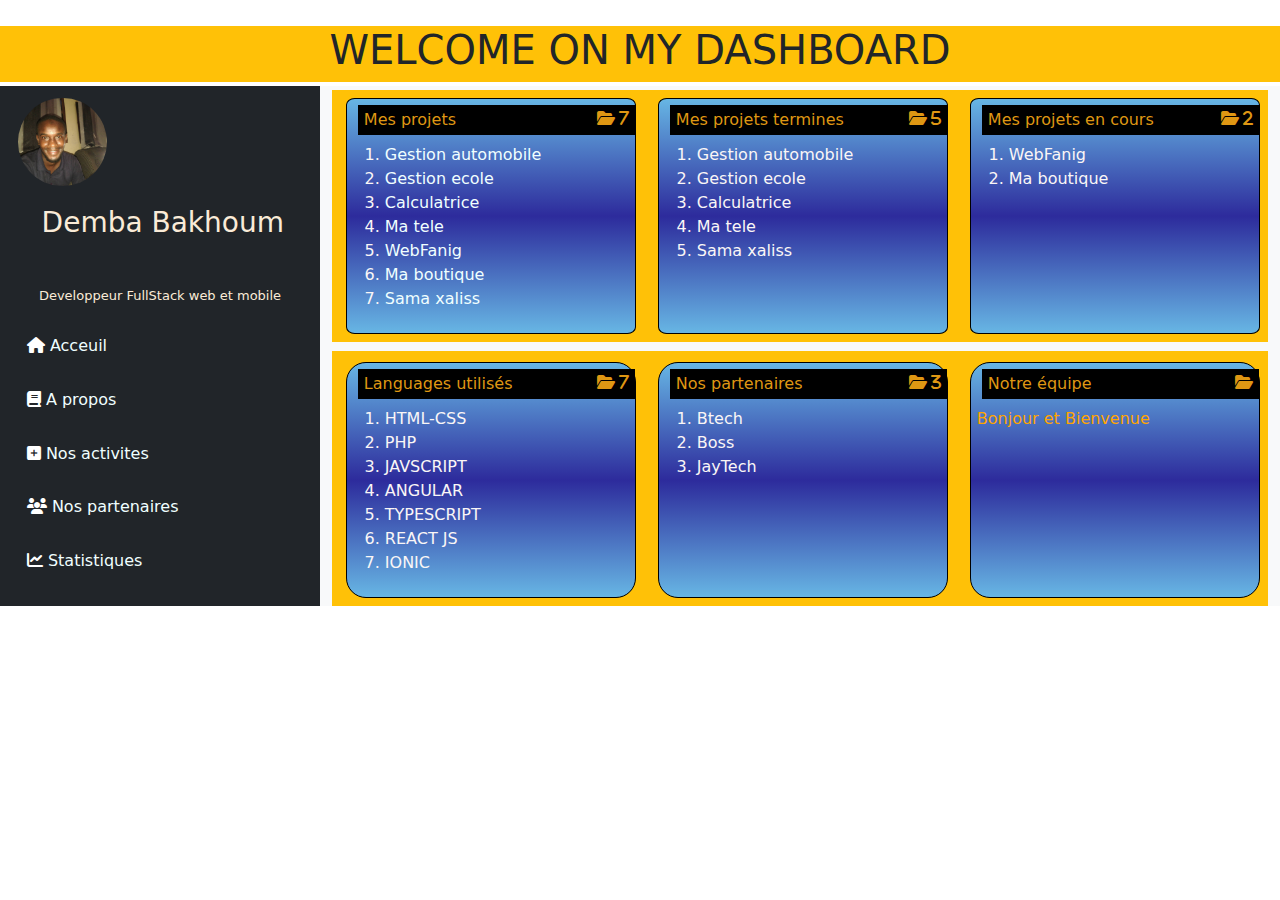
<file: index.html>
<!DOCTYPE html>
<html lang="en">
    <head>
        <meta charset="UTF-8">
        <meta name="viewport" content="width=device-width, initial-scale=1.0">
        <link rel="stylesheet"
            href="https://cdn.jsdelivr.net/npm/bootstrap@5.3.2/dist/css/bootstrap.min.css">
        <link rel="stylesheet"
            href="https://cdnjs.cloudflare.com/ajax/libs/font-awesome/6.5.2/css/all.min.css">
        <script defer
            src="https://cdn.jsdelivr.net/npm/bootstrap@5.3.2/dist/js/bootstrap.min.js"></script>
        <link rel="stylesheet" href="assets/css/index.css">
        <title>Dashborad</title>
    </head>
    <body>
        <div class="container-fluid ">
            <div class="row bg-warning text-center"><h1>WELCOME ON MY
                    DASHBOARD</h1></div>
            <div class="row tout mt-1 pb-1">
                <div class="menu col-md-3 col-sm-4 bg-dark">
                    <p class="bg-dark float-end text-light mt-2">
                        <img src="assets/img/moi.jpg"
                            style="width:30%;margin-left:2%"
                            class="rounded-circle mt-1 mb-1" alt="Ma photo">
                        <h3 class="nom d-block">Demba Bakhoum
                        </h3><br>
                        <h5 class="ml-0 mt-3 d-block text-center" style="font-size: small;">Developpeur FullStack web et mobile
                        </h5>
                    </p>
                    <div class="menu-items"><i class="fa fa-home"></i> <a
                            href="index.html">Acceuil </a></div>
                    <div class="menu-items"><i class="fa fa-book"></i> <a
                            href="#">A propos</a></div>
                    <div class="menu-items"><i class="fa fa-plus-square"></i> <a
                            href="#">Nos activites</a></div>
                    <div class="menu-items"><i class="fa fa-users"></i> <a
                            href="#">Nos
                            partenaires</a></div>
                    <div class="menu-items"><i class="fa fa-line-chart"></i> <a
                            href="src/statistiques.html">Statistiques</a></div>
                            <!-- <div class="menu-items"><i class="fa fa-line-chart"></i> <a
                                href="src/nav.html">Dashbord 2</a></div> -->
                </div>
                <div class="dash col-md-9 col-sm-8 bg-light mt-0">
                    <div class="scroller" >
                        <div class="row1 mt-1">
                            <div class="col bg-warning p-2">
                                <card class="card pl-3" style="background-image: linear-gradient(rgb(103, 182, 228),rgb(45, 43, 156),rgb(103, 182, 228))">
                                    <card-header>
                                        <h6>Mes projets <i
                                                class="fa-solid fa-folder-open float-end">
                                                7</i></h6>
                                    </card-header>
                                    <card-body>
                                        <ol>
                                            <li><a href="https://blocv.xyz" class="projets">Gestion automobile</a></li>
                                            <li><a href="http://localhost/Mes%20r%C3%A9alisations/Mon-ecole/" class="projets">Gestion ecole</a></li>
                                            <li><a href="https://calculatrice.blocv.xyz" class="projets">Calculatrice</a></li>
                                            <li><a href="http://localhost/Ma%20tele/" class="projets">Ma tele</a></li>
                                            <li><a href="#" class="projets">WebFanig</a></li>
                                            <li><a href="https://jaytech.blocv.xyz" class="projets">Ma boutique</a></li>
                                            <li><a href="https://mobile.blocv.xyz" class="projets">Sama xaliss</a></li>
                                        </ol>
                                    </card-body>
                                </card>
                            </div>
                            <div class="col bg-warning p-2 ml-1" >
                                <card class="card pl-3" style="background-image: linear-gradient(rgb(103, 182, 228),rgb(45, 43, 156),rgb(103, 182, 228))">
                                    <card-header>
                                        <h6>Mes projets termines <i
                                                class="fa-solid fa-folder-open float-end">
                                                5</i></h6>
                                    </card-header>
                                    <card-body>
                                        <ol>
                                            <li>Gestion automobile</li>
                                            <li>Gestion ecole</li>
                                            <li>Calculatrice</li>
                                            <li>Ma tele</li>
                                            <li>Sama xaliss</li>

                                        </ol>
                                    </card-body>
                                </card>
                            </div>
                            <div class="col bg-warning p-2 ml-1">
                                <card class="card pl-3" style="background-image: linear-gradient(rgb(103, 182, 228),rgb(45, 43, 156),rgb(103, 182, 228))">
                                    <card-header>
                                        <h6>Mes projets en cours <i
                                                class="fa-solid fa-folder-open float-end">
                                                2</i></h6>
                                    </card-header>
                                    <card-body>
                                        <ol>
                                            <li>WebFanig</li>
                                            <li>Ma boutique</li>
                                        </ol>
                                    </card-body>
                                </card>
                            </div>
                        </div>
                        <div class="row2">
                            <div class="col bg-warning p-2">
                                <card class="card pl-3" style="background-image: linear-gradient(rgb(103, 182, 228),rgb(45, 43, 156),rgb(103, 182, 228))">
                                    <card-header>
                                        <h6>Languages utilisés <i
                                                class="fa-solid fa-folder-open float-end">
                                                7</i></h6>
                                    </card-header>
                                    <card-body>
                                        <ol>
                                            <li>HTML-CSS</li>
                                            <li>PHP</li>
                                            <li>JAVSCRIPT</li>
                                            <li>ANGULAR</li>
                                            <li>TYPESCRIPT</li>
                                            <li>REACT JS</li>
                                            <li>IONIC</li>
                                        </ol>
                                    </card-body>
                                </card>
                            </div>
                            <div class="col bg-warning p-2 ml-1">
                                <card class="card pl-3" style="background-image: linear-gradient(rgb(103, 182, 228),rgb(45, 43, 156),rgb(103, 182, 228))">
                                    <card-header>
                                        <h6>Nos partenaires <i
                                                class="fa-solid fa-folder-open float-end">
                                                3</i></h6>
                                    </card-header>
                                    <card-body>
                                        <ol>
                                            <li>Btech</li>
                                            <li>Boss</li>
                                            <li>JayTech</li>
                                        </ol>
                                    </card-body>
                                </card>
                            </div>
                            <div class="col bg-warning p-2 ml-1">
                                <card class="card pl-3" style="background-image: linear-gradient(rgb(103, 182, 228),rgb(45, 43, 156),rgb(103, 182, 228))">
                                    <card-header>
                                        <h6>Notre équipe <i
                                                class="fa-solid fa-folder-open float-end"></i></h6>
                                    </card-header>
                                    <card-body>
                                        Bonjour et Bienvenue
                                    </card-body>
                                </card>
                            </div>
                        </div>
                    </div>
                </div>
            </div>

        </div>
    </body>
</html>
</file>
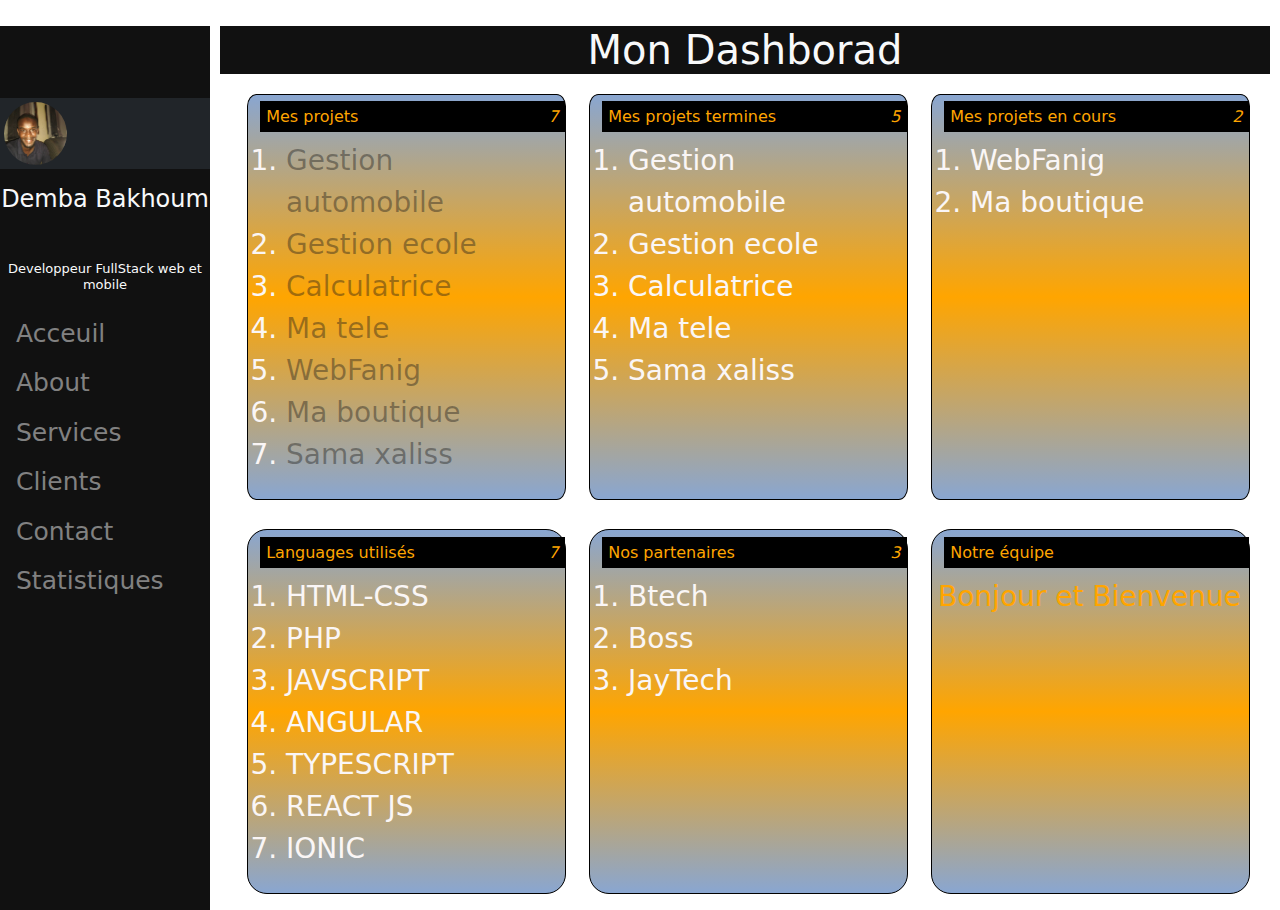
<file: src/nav.html>
<!DOCTYPE html>
<html>
    <head>
        <meta name="viewport" content="width=device-width, initial-scale=1">
        <link rel="stylesheet" href="../assets/css/index.css">
        <link rel="stylesheet" href="../assets/css/nav.css">
        <link rel="stylesheet"
            href="https://cdn.jsdelivr.net/npm/bootstrap@5.3.2/dist/css/bootstrap.min.css">
        <script defer
            src="https://cdn.jsdelivr.net/npm/bootstrap@5.3.2/dist/js/bootstrap.min.js"></script>
    </head>
    <body>
        <div class="container-fluid">            
            <div class="sidenav">
                <p class="bg-dark float-end text-light mt-2">
                    <img src="../assets/img/moi.jpg"
                        style="width:30%;margin-left:2%"
                        class="rounded-circle mt-1 mb-1" alt="Ma photo">
                    <h4 class="text-center d-block text-light">Demba Bakhoum
                    </h4><br>
                    <h5 class="ml-0 mt-3 d-block text-center text-light" style="font-size: small;">Developpeur FullStack web et mobile
                    </h5>
                </p>
                <a href="../index.html">Acceuil</a>
                <a href="#about">About</a>
                <a href="#services">Services</a>
                <a href="#clients">Clients</a>
                <a href="#contact">Contact</a>
                <a href="statistiques.html">Statistiques</a>
            </div>

            <div class="main mb-2">
                <div class="row">
                    <h1 class="text-light">Mon Dashborad</h1>
                </div>
                <div class="row1 mt-1">
                    <div class="col p-2">
                        <div class="card pl-3">
                            <card-header>
                                <h6>Mes projets <i
                                        class="fa-solid fa-folder-open float-end">
                                        7</i></h6>
                            </card-header>
                            <card-body>
                                <ol>
                                    <li><a href="https://blocv.xyz" class="projets">Gestion automobile</a></li>
                                    <li><a href="http://localhost/Mes%20r%C3%A9alisations/Mon-ecole/" class="projets">Gestion ecole</a></li>
                                    <li><a href="https://calculatrice.blocv.xyz" class="projets">Calculatrice</a></li>
                                    <li><a href="http://localhost/Ma%20tele/" class="projets">Ma tele</a></li>
                                    <li><a href="#" class="projets">WebFanig</a></li>
                                    <li><a href="https://jaytech.blocv.xyz" class="projets">Ma boutique</a></li>
                                    <li><a href="https://mobile.blocv.xyz" class="projets">Sama xaliss</a></li>
                                </ol>
                            </card-body>
                        </div>
                    </div>
                    <div class="col p-2 ml-1">
                        <div class="card pl-3">
                            <card-header>
                                <h6>Mes projets termines <i
                                        class="fa-solid fa-folder-open float-end">
                                        5</i></h6>
                            </card-header>
                            <card-body>
                                <ol>
                                    <li>Gestion automobile</li>
                                    <li>Gestion ecole</li>
                                    <li>Calculatrice</li>
                                    <li>Ma tele</li>
                                    <li>Sama xaliss</li>

                                </ol>
                            </card-body>
                        </div>
                    </div>
                    <div class="col p-2 ml-1">
                        <div class="card pl-3" >
                            <card-header>
                                <h6>Mes projets en cours <i
                                        class="fa-solid fa-folder-open float-end">
                                        2</i></h6>
                            </card-header>
                            <card-body>
                                <ol>
                                    <li>WebFanig</li>
                                    <li>Ma boutique</li>
                                </ol>
                            </card-body>
                        </div>
                    </div>
                </div>
                <div class="row2 pb-2">
                    <div class="col p-2">
                        <div class="card pl-3">
                            <card-header>
                                <h6>Languages utilisés <i
                                        class="fa-solid fa-folder-open float-end">
                                        7</i></h6>
                            </card-header>
                            <card-body>
                                <ol>
                                    <li>HTML-CSS</li>
                                    <li>PHP</li>
                                    <li>JAVSCRIPT</li>
                                    <li>ANGULAR</li>
                                    <li>TYPESCRIPT</li>
                                    <li>REACT JS</li>
                                    <li>IONIC</li>
                                </ol>
                            </card-body>
                        </div>
                    </div>
                    <div class="col p-2 ml-1">
                        <div class="card pl-3">
                            <card-header>
                                <h6>Nos partenaires <i
                                        class="fa-solid fa-folder-open float-end">
                                        3</i></h6>
                            </card-header>
                            <card-body>
                                <ol>
                                    <li>Btech</li>
                                    <li>Boss</li>
                                    <li>JayTech</li>
                                </ol>
                            </card-body>
                        </div>
                    </div>
                    <div class="col p-2 ml-1">
                        <div class="card pl-3">
                            <card-header>
                                <h6>Notre équipe <i
                                        class="fa-solid fa-folder-open float-end"></i></h6>
                            </card-header>
                            <card-body>
                                Bonjour et Bienvenue
                            </card-body>
                        </div>
                    </div>
                </div>
            </div>

        </div>

    </body>
</html>
</file>
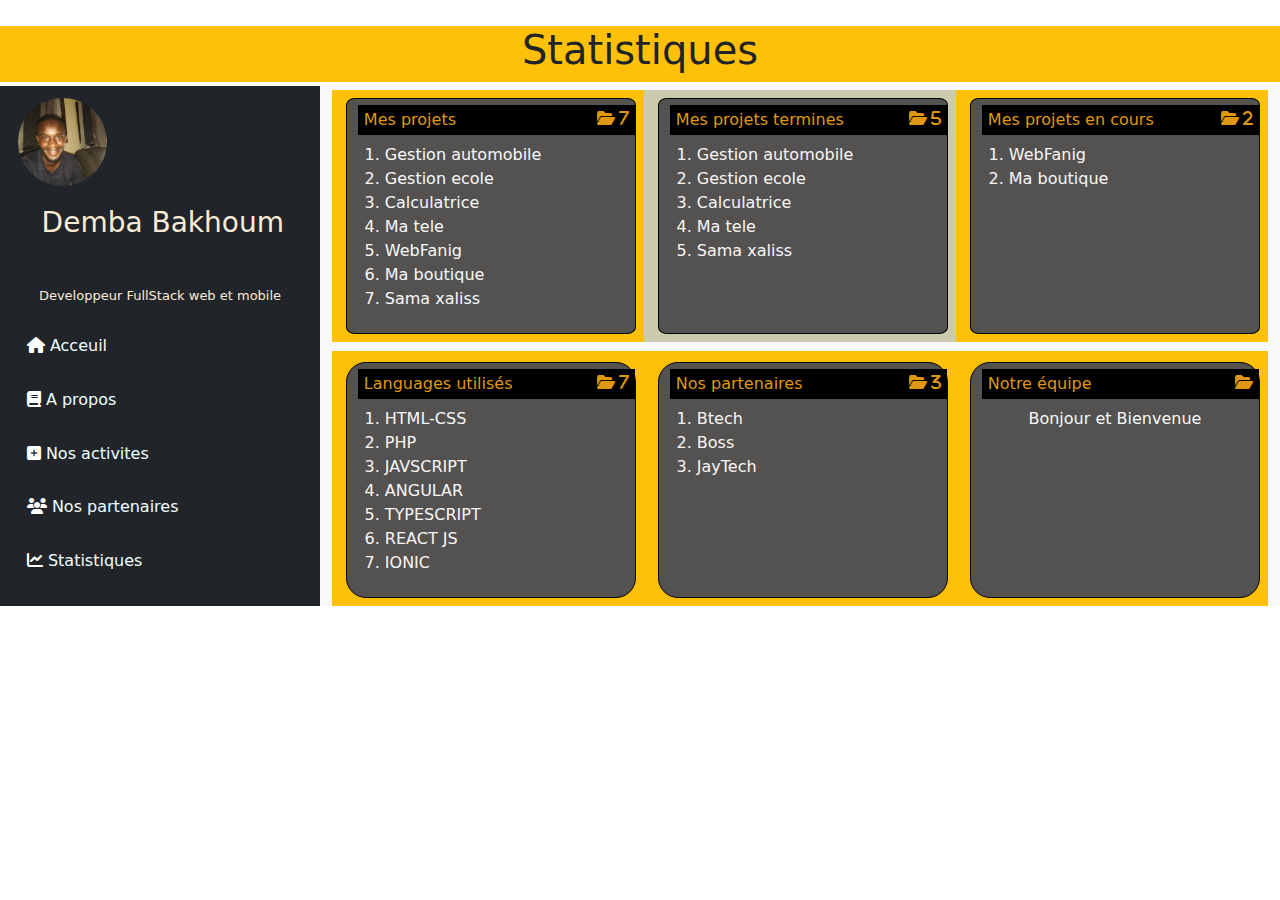
<file: src/statistiques.html>
<!DOCTYPE html>
<html lang="en">
    <head>
        <meta charset="UTF-8">
        <meta name="viewport" content="width=device-width, initial-scale=1.0">
        <link rel="stylesheet"
            href="https://cdn.jsdelivr.net/npm/bootstrap@5.3.2/dist/css/bootstrap.min.css">
        <link rel="stylesheet"
            href="https://cdnjs.cloudflare.com/ajax/libs/font-awesome/6.5.2/css/all.min.css">
        <script defer
            src="https://cdn.jsdelivr.net/npm/bootstrap@5.3.2/dist/js/bootstrap.min.js"></script>
        <link rel="stylesheet" href="../assets/css/index.css">
        <title>Dashborad</title>
    </head>
    <body>
        <div class="container-fluid ">
            <div class="row bg-warning text-center"><h1>Statistiques</h1></div>
            <div class="row tout mt-1 pb-1">
                <div class="menu col-md-3 col-sm-4 bg-dark">
                    <p class="bg-dark float-end text-light mt-2">
                        <img src="../assets/img/moi.jpg"
                            style="width:30%;margin-left:2%"
                            class="rounded-circle mt-1 mb-1" alt="Ma photo">
                        <h3 class="nom d-block">Demba Bakhoum
                        </h3><br>
                        <h5 class="ml-0 mt-3 d-block text-center" style="font-size: small;">Developpeur FullStack web et mobile
                        </h5>
                    </p>
                    <div class="menu-items"><i class="fa fa-home"></i> <a
                            href="../index.html">Acceuil </a></div>
                    <div class="menu-items"><i class="fa fa-book"></i> <a
                            href="#">A propos</a></div>
                    <div class="menu-items"><i class="fa fa-plus-square"></i> <a
                            href="#">Nos activites</a></div>
                    <div class="menu-items"><i class="fa fa-users"></i> <a
                            href="#">Nos
                            partenaires</a></div>
                    <div class="menu-items"><i class="fa fa-line-chart"></i> <a
                            href="statistiques.html">Statistiques</a></div>
                </div>
                <div class="dash col-md-9 col-sm-8 bg-light mt-0">
                    <div class="scroller" >
                        <div class="row1 mt-1">
                            <div class="col bg-warning p-2">
                                <card class=" card pl-3">
                                    <card-header>
                                        <h6>Mes projets <i
                                                class="fa-solid fa-folder-open float-end">
                                                7</i></h6>
                                    </card-header>
                                    <card-body>
                                        <ol class="text-light">
                                            <li><a href="https://blocv.xyz" class="projets text-light">Gestion automobile</a></li>
                                            <li><a href="http://localhost/Mes%20r%C3%A9alisations/Mon-ecole/" class="projets text-light">Gestion ecole</a></li>
                                            <li><a href="https://calculatrice.blocv.xyz" class="projets text-light">Calculatrice</a></li>
                                            <li><a href="http://localhost/Ma%20tele/" class="projets text-light">Ma tele</a></li>
                                            <li><a href="#" class="projets text-light">WebFanig</a></li>
                                            <li><a href="https://jaytech.blocv.xyz" class="projets text-light">Ma boutique</a></li>
                                            <li><a href="https://mobile.blocv.xyz" class="projets text-light">Sama xaliss</a></li>
                                        </ol>
                                    </card-body>
                                </card>
                            </div>
                            <div class="col p-2 ml-1" style="background-color: rgb(202, 202, 172);">
                                <card class="card pl-3">
                                    <card-header>
                                        <h6>Mes projets termines <i
                                                class="fa-solid fa-folder-open float-end">
                                                5</i></h6>
                                    </card-header>
                                    <card-body>
                                        <ol>
                                            <li>Gestion automobile</li>
                                            <li>Gestion ecole</li>
                                            <li>Calculatrice</li>
                                            <li>Ma tele</li>
                                            <li>Sama xaliss</li>

                                        </ol>
                                    </card-body>
                                </card>
                            </div>
                            <div class="col bg-warning p-2 ml-1">
                                <card class="card pl-3">
                                    <card-header>
                                        <h6>Mes projets en cours <i
                                                class="fa-solid fa-folder-open float-end">
                                                2</i></h6>
                                    </card-header>
                                    <card-body>
                                        <ol>
                                            <li>WebFanig</li>
                                            <li>Ma boutique</li>
                                        </ol>
                                    </card-body>
                                </card>
                            </div>
                        </div>
                        <div class="row2">
                            <div class="col bg-warning p-2">
                                <card class="card pl-3">
                                    <card-header>
                                        <h6>Languages utilisés <i
                                                class="fa-solid fa-folder-open float-end">
                                                7</i></h6>
                                    </card-header>
                                    <card-body>
                                        <ol>
                                            <li>HTML-CSS</li>
                                            <li>PHP</li>
                                            <li>JAVSCRIPT</li>
                                            <li>ANGULAR</li>
                                            <li>TYPESCRIPT</li>
                                            <li>REACT JS</li>
                                            <li>IONIC</li>
                                        </ol>
                                    </card-body>
                                </card>
                            </div>
                            <div class="col bg-warning p-2 ml-1">
                                <card class="card pl-3">
                                    <card-header>
                                        <h6>Nos partenaires <i
                                                class="fa-solid fa-folder-open float-end">
                                                3</i></h6>
                                    </card-header>
                                    <card-body>
                                        <ol>
                                            <li>Btech</li>
                                            <li>Boss</li>
                                            <li>JayTech</li>
                                        </ol>
                                    </card-body>
                                </card>
                            </div>
                            <div class="col bg-warning p-2 ml-1">
                                <card class="card pl-3 text-light">
                                    <card-header>
                                        <h6>Notre équipe <i
                                                class="fa-solid fa-folder-open float-end"></i></h6>
                                    </card-header>
                                    <card-body class="text-center">
                                        Bonjour et Bienvenue
                                    </card-body>
                                </card>
                            </div>
                        </div>
                    </div>
                </div>
            </div>

        </div>
    </body>
</html>
</file>
<file: assets/css/index.css>
.container-fluid{
    height:400px;
}
.menu-items{
    background-color:none;
    color:white;
    padding: 5%;
}
a{
    text-decoration: none;
    color:azure;
}
.card{
    border: 1px solid black;
}
h6{
    color:rgb(223, 151, 19);
    background-color: black;
    margin-left: 2%;
    width:100%;
    padding: 2%;
}
.row2{
    margin-top: 1%;
}
/* Responsivité téléphone */
@media screen and (max-width:450px){
    .container-fluid{
        margin-top: 2%;
        display: block;
        justify-content:flex-start;
    }
    .projets{
        color:rgb(44, 25, 25);
    }
    ol li{
        color:white;
    }
    .menu-items{
        background-color: rgb(17, 16, 16);
        color:rgb(155, 153, 153);
        font-size: small;
        padding: 5%;
    }
    /* .menu{
        width:250px;
    } */
    h1{
        font-size: large;
        font-family: 'Arial Narrow Bold', sans-serif;
        padding-top: 4%;
    }
    h6{
        font-size: smaller;
    }
    .row1,.col{
        display: block;
        color: black;
    }
    .row2,.col{
        display: block;
    }
    .card{
        margin:auto;
        width: 100%;
        color:rgb(29, 29, 28);
        display:flex;
        border-radius: 20px;
        padding: 2%;
        border: 1px solid black;
        display: flex;
        background-image: linear-gradient(blue,rgb(6, 73, 90),blue)
    }
    .row2{
        margin-top: 3%;
    }
    /* .card{
        margin-left: 2%;
        border-radius: 20px;
        width: 80%;
        display: flex;
        border: 1px solid black;
        padding: 2%;
        color:orange;
        display: flex;
    } */
    h3,h5{
        color:antiquewhite;
    }
    img{
        width: 30%;
        float: inline-start;
        background-color: transparent;
    }

    .nom{
        margin-left: 10%;
    }
} 
/* Responsivité tablette */
@media screen and(max-width:575px){
    .container-fluid{
        margin-top: 2%;
        display: block;
    }
    h3,h5{
        color:antiquewhite;
    }
    .scroller{
        height: 250px;
        overflow-y: scroll;
        scrollbar-color: rebeccapurple green;
        scrollbar-width: thin;
      }
      .projets{
        color: black;
      }
      
    ol li{
        color:rgb(158, 156, 156);
    }
    .row1,.col{
        display: flex;
    }
    .row2,.col{
        display: flex;
    }
    .row1 .col .card{
        margin-left: 2%;
        width: 100%;
        border-radius: 20px;
        padding: 2%;
        display:flex;
        border: 1px solid black;
        color:rgb(248, 248, 248);
        display:flex;
    }
    h6{
        font-size: small;
    }
    .row2 .col .card{
        margin-left: 2%;
        margin-top: 1%;
        width: 200px;
        border-radius: 20px;
        border: 1px solid black;
        border-radius: 20px;
        padding: 2%;
        display: flex;
        color:rgb(245, 244, 243);
        display: flex;
        background-color: rgb(83, 82, 80);
    }
    .nom{
        margin-left: 50%;
    }
}
/* Responsivité ordinateur */
@media screen and(max-width:775px){
    .container-fluid{
        margin-top: 2%;
        display: block;
    }
    h3,h5{
        color:antiquewhite;
    }
    .scroller{
        height: 250px;
        overflow-y: scroll;
        scrollbar-color: rebeccapurple green;
        scrollbar-width: thin;
      }
      .projets{
        color: black;
      }
      
    ol li{
        color:white;
    }
    .row1,.col{
        display: flex;
    }
    .row2,.col{
        display: flex;
    }
    .row1 .col .card{
        margin-left: 2%;
        width: 100%;
        border-radius: 20px;
        padding: 2%;
        display:flex;
        border: 1px solid black;
        color:rgb(248, 248, 248);
        display:flex;
        background-color: rgb(83, 82, 80);
    }
    h6{
        font-size: small;
    }
    .row2 .col .card{
        margin-left: 2%;
        margin-top: 1%;
        width: 200px;
        border-radius: 20px;
        border: 1px solid black;
        border-radius: 20px;
        padding: 2%;
        display: flex;
        color:rgb(245, 244, 243);
        display: flex;
        background-color: rgb(83, 82, 80);
    }
    .nom{
        margin-left: 50%;
    }
} 
/* Responsivité grands ecrans */
@media screen and(max-width:880px){
    .container-fluid{
        margin-top: 2%;
        display: block;
    }
    h3,h5{
        color:antiquewhite;
    }
    ol li{
        color:white;
    }
    .row1,.col{
        display: flex;
    }
    .row2,.col{
        display: flex;
    }
    .row1 .col .card{
        margin-left: 2%;
        width: 100%;
        display: flex;
        border-radius: 20px;
        padding: 2%;
        border: 1px solid black;
        border-radius:3% ;
        padding-left: 2%;
        color:orange;
        display:flex;
        background-color: rgb(83, 82, 80);
    }
    .row2 .col .card{
        margin-left: 2%;
        margin-top: 1%;
        border-radius: 20px;
        width: 70%;
        border-radius: 20px;
        padding: 2%;
        display: flex;
        border: 1px solid black;
        color:orange;
        display: flex;
        background-color: rgb(83, 82, 80);
    }
    .nom{
        margin-left: 50%;
    }
} 

@media screen and (min-width:881px){
    .container-fluid{
        margin-top: 2%;
        display: block;
    }  
    h3,h5{
        color:antiquewhite;
    }
    ol li{
        color:rgb(250, 246, 246);
    }
    .row1,.col{
        display: flex;
    }
    .row2,.col{
        display: flex;
    }
    .row1 .col .card{
        margin-left: 2%;
        width: 100%;
        border-radius: 20px;
        padding: 2%;
        border: 1px solid black;
        border-radius:3% ;
        padding-left: 2%;
        color:orange;
        display:flex;
        background-color: rgb(83, 82, 80);
    }
    .row2 .col .card{
        margin-left: 2%;
        margin-top: 1%;
        border-radius: 20px;
        width: 100%;
        border-radius: 20px;
        padding: 2%;
        border: 1px solid black;
        color:orange;
        display: flex;
        background-color: rgb(83, 82, 80);
    }
    .nom{
        margin-left: 10%;
    }
}
</file>
<file: assets/css/nav.css>
/* Responsivité téléphones */
@media screen and (max-width:450px) {
  body {
    font-family: "Lato", sans-serif;
    display: block;

  }

  .container-fluid {
    display: block;
  }

  .sidenav {
    height: 100%;
    width: 110px;
    position: fixed;
    z-index: 0;
    /* top: 0%; */
    padding-top: 5%;
    left: 0;
    background-color: #111;
    overflow-x: hidden;
  }

  .col .card {
    margin: auto;
    background-image: linear-gradient(rgb(137, 166, 209), orange, rgb(137, 166, 209));
  }

  ol li .projets {
    text-decoration: none;
    color: rgba(247, 247, 241, 0.411);
  }

  .sidenav a {
    padding: 6px 8px 6px 16px;
    text-decoration: none;
    font-size: 25px;
    color: #818181;
    display: block;
  }

  .sidenav a:hover {
    color: hsl(0, 0%, 95%);
  }

  .main {
    margin-left: 25%;
    /* Same as the width of the sidenav */
    font-size: small;
    /* Increased text to enable scrolling */
    padding: 0px 10px;
  }

  h1 {
    background-color: #111;
    color: #f1f1f1;
    font-size: small;
    margin-left: 8%;
    text-align: center;
    position: relative;
  }
}
/* Responsivité pour tablettes et ordinateurs */
@media screen and (max-height: 450px) {
  .sidenav {
    padding-top: 15px;
  }

  .sidenav a {
    font-size: 18px;
  }
}

@media screen and (min-height: 450px) {
  body {
    font-family: "Lato", sans-serif;
  }

  .sidenav {
    height: 100%;
    width: 210px;
    position: fixed;
    z-index: 0;
    /* top: 0%; */
    padding-top: 5%;
    left: 0;
    background-color: #111;
    overflow-x: hidden;
  }

  .col .card {
    background-image: linear-gradient(rgb(137, 166, 209), orange, rgb(137, 166, 209));
  }

  ol li .projets {
    text-decoration: none;
    color: rgba(27, 27, 25, 0.411);
  }

  .sidenav a {
    padding: 6px 8px 6px 16px;
    text-decoration: none;
    font-size: 25px;
    color: #818181;
    display: block;
  }

  .sidenav a:hover {
    color: hsl(0, 0%, 95%);
  }

  .main {
    margin-left: 210px;
    /* Same as the width of the sidenav */
    font-size: 28px;
    /* Increased text to enable scrolling */
    padding: 0px 10px;
  }

  h1 {
    background-color: #111;
    color: #f1f1f1;
    text-align: center;
    position: relative;
  }
}
</file>
